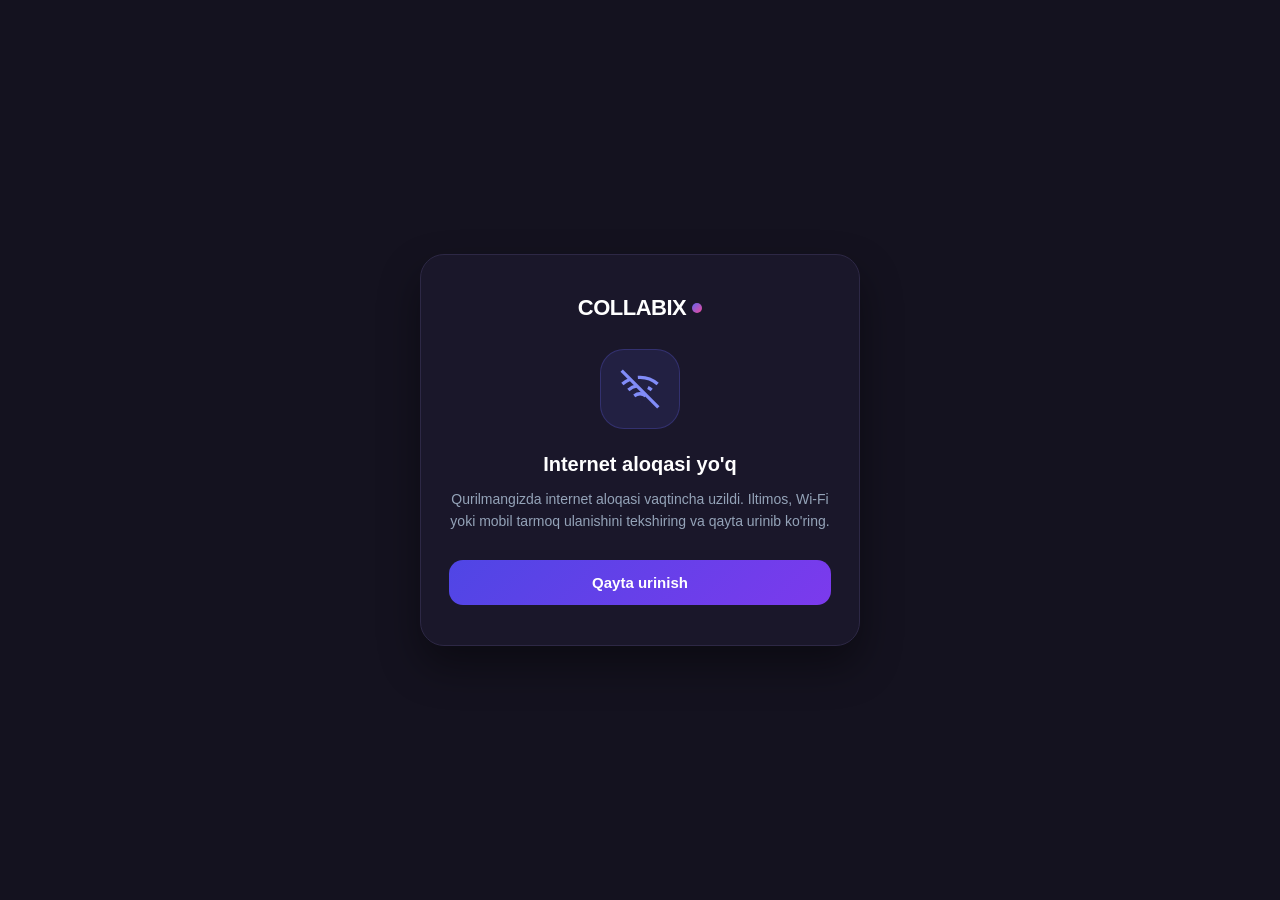
<file: public/offline.html>
<!doctype html>
<html lang="uz">
  <head>
    <meta charset="UTF-8" />
    <meta name="viewport" content="width=device-width, initial-scale=1.0" />
    <title>Internet aloqasi yo'q — Collabix</title>
    <meta name="theme-color" content="#14121F" />
    <style>
      * {
        box-sizing: border-box;
        margin: 0;
        padding: 0;
      }
      body {
        font-family: -apple-system, BlinkMacSystemFont, "Segoe UI", Roboto, Helvetica, Arial, sans-serif;
        background-color: #14121F;
        color: #F8FAFC;
        min-height: 100vh;
        display: flex;
        flex-direction: column;
        align-items: center;
        justify-content: center;
        padding: 24px;
        text-align: center;
      }
      .card {
        background: #1A172A;
        border: 1px solid #2D2845;
        border-radius: 24px;
        padding: 40px 28px;
        max-width: 440px;
        width: 100%;
        box-shadow: 0 20px 40px rgba(0, 0, 0, 0.4);
      }
      .logo {
        display: inline-flex;
        align-items: center;
        gap: 6px;
        font-size: 22px;
        font-weight: 900;
        letter-spacing: -0.5px;
        color: #FFFFFF;
        margin-bottom: 28px;
      }
      .dot {
        width: 10px;
        height: 10px;
        border-radius: 50%;
        background: linear-gradient(135deg, #6366F1, #EC4899);
      }
      .icon-container {
        width: 80px;
        height: 80px;
        border-radius: 24px;
        background: rgba(99, 102, 241, 0.12);
        border: 1px solid rgba(99, 102, 241, 0.25);
        display: flex;
        align-items: center;
        justify-content: center;
        margin: 0 auto 24px;
      }
      .icon-container svg {
        width: 40px;
        height: 40px;
        stroke: #818CF8;
      }
      h1 {
        font-size: 20px;
        font-weight: 800;
        margin-bottom: 12px;
        color: #FFFFFF;
      }
      p {
        font-size: 14px;
        line-height: 1.6;
        color: #94A3B8;
        margin-bottom: 28px;
      }
      .btn {
        display: inline-flex;
        align-items: center;
        justify-content: center;
        gap: 8px;
        width: 100%;
        padding: 14px 24px;
        background: linear-gradient(135deg, #4F46E5, #7C3AED);
        color: #FFFFFF;
        font-weight: 700;
        font-size: 15px;
        border: none;
        border-radius: 14px;
        cursor: pointer;
        transition: transform 0.15s, opacity 0.15s;
        text-decoration: none;
      }
      .btn:active {
        transform: scale(0.98);
      }
    </style>
  </head>
  <body>
    <div class="card">
      <div class="logo">
        <span>COLLABIX</span>
        <span class="dot"></span>
      </div>

      <div class="icon-container">
        <svg fill="none" viewBox="0 0 24 24" stroke-width="2" stroke="currentColor">
          <line x1="1" y1="1" x2="23" y2="23"></line>
          <path d="M16.72 11.06A10.94 10.94 0 0 1 19 12.55"></path>
          <path d="M5 12.55a10.94 10.94 0 0 1 5.17-2.39"></path>
          <path d="M10.71 5.05A16 16 0 0 1 22.58 9"></path>
          <path d="M1.42 9a15.91 15.91 0 0 1 4.7-2.88"></path>
          <path d="M8.53 16.11a6 6 0 0 1 6.95 0"></path>
          <line x1="12" y1="20" x2="12.01" y2="20"></line>
        </svg>
      </div>

      <h1>Internet aloqasi yo'q</h1>
      <p>
        Qurilmangizda internet aloqasi vaqtincha uzildi. Iltimos, Wi-Fi yoki mobil tarmoq ulanishini tekshiring va qayta urinib ko'ring.
      </p>

      <button class="btn" onclick="window.location.reload()">
        <span>Qayta urinish</span>
      </button>
    </div>
  </body>
</html>
</file>
